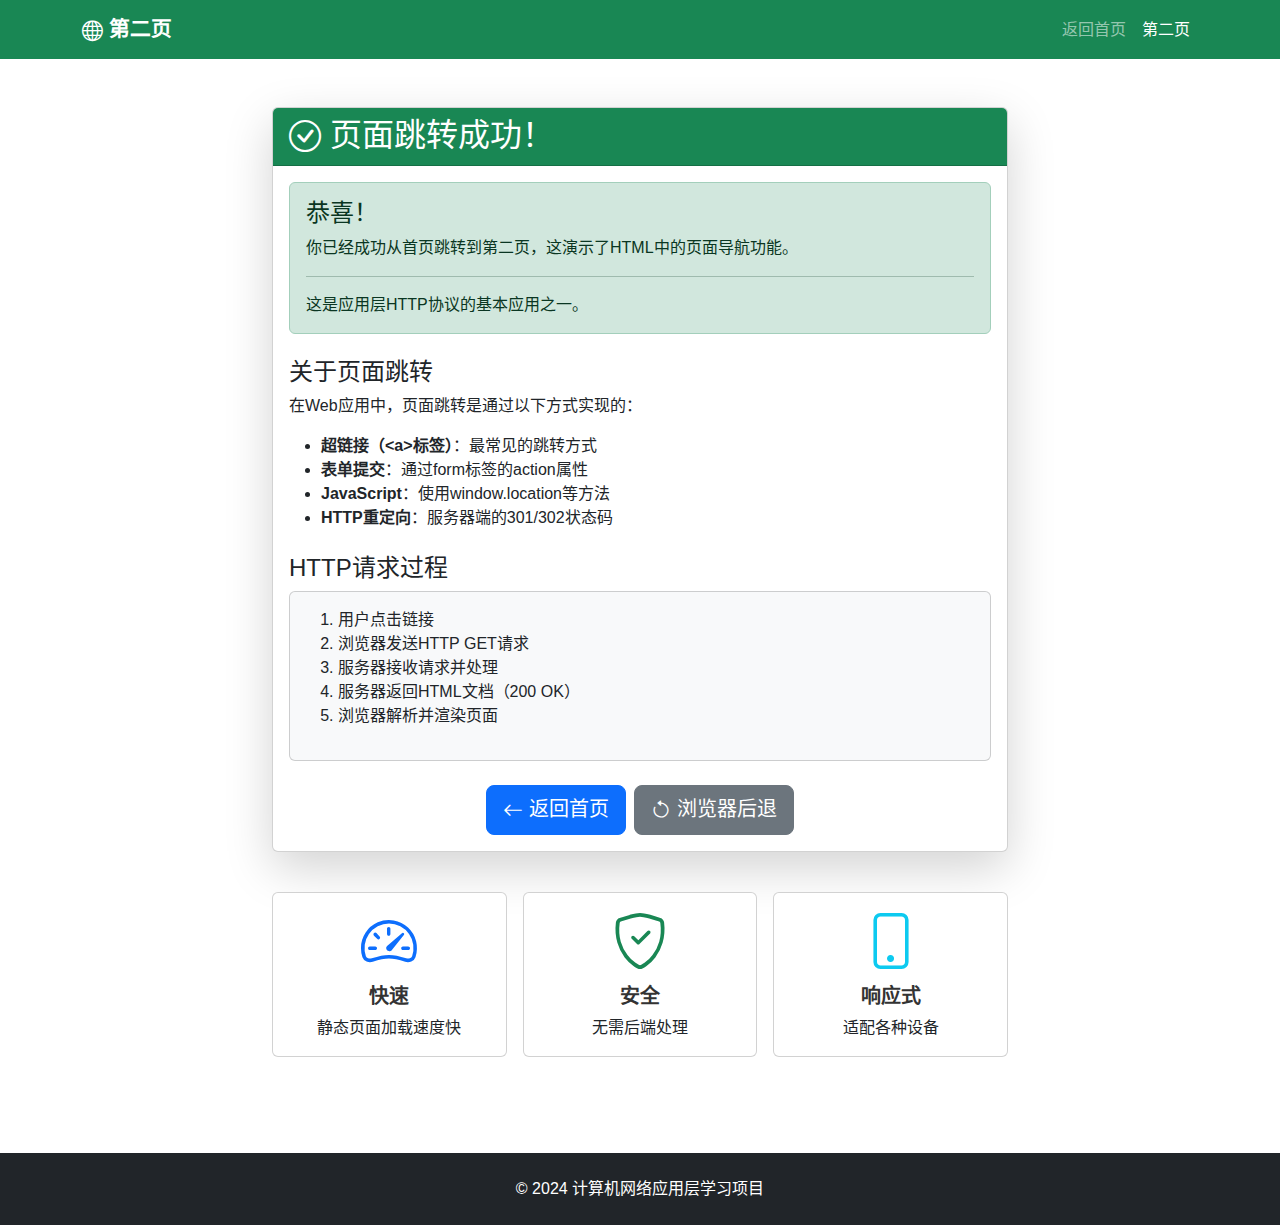
<file: page2.html>
<!DOCTYPE html>
<html lang="zh-CN">
<head>
    <meta charset="UTF-8">
    <meta name="viewport" content="width=device-width, initial-scale=1.0">
    <title>第二页 - 页面跳转演示</title>
    <link href="https://cdn.jsdelivr.net/npm/bootstrap@5.3.0/dist/css/bootstrap.min.css" rel="stylesheet">
    <link rel="stylesheet" href="https://cdn.jsdelivr.net/npm/bootstrap-icons@1.11.0/font/bootstrap-icons.css">
    <link rel="stylesheet" href="css/style.css">
</head>
<body>
    <!-- 导航栏 -->
    <nav class="navbar navbar-expand-lg navbar-dark bg-success">
        <div class="container">
            <a class="navbar-brand" href="#"><i class="bi bi-globe"></i> 第二页</a>
            <button class="navbar-toggler" type="button" data-bs-toggle="collapse" data-bs-target="#navbarNav">
                <span class="navbar-toggler-icon"></span>
            </button>
            <div class="collapse navbar-collapse" id="navbarNav">
                <ul class="navbar-nav ms-auto">
                    <li class="nav-item">
                        <a class="nav-link" href="index.html">返回首页</a>
                    </li>
                    <li class="nav-item">
                        <a class="nav-link active" href="page2.html">第二页</a>
                    </li>
                </ul>
            </div>
        </div>
    </nav>

    <!-- 主要内容 -->
    <div class="container my-5">
        <div class="row justify-content-center">
            <div class="col-lg-8">
                <div class="card shadow-lg">
                    <div class="card-header bg-success text-white">
                        <h2 class="mb-0"><i class="bi bi-check-circle"></i> 页面跳转成功！</h2>
                    </div>
                    <div class="card-body">
                        <div class="alert alert-success" role="alert">
                            <h4 class="alert-heading">恭喜！</h4>
                            <p>你已经成功从首页跳转到第二页，这演示了HTML中的页面导航功能。</p>
                            <hr>
                            <p class="mb-0">这是应用层HTTP协议的基本应用之一。</p>
                        </div>

                        <h4 class="mt-4">关于页面跳转</h4>
                        <p>在Web应用中，页面跳转是通过以下方式实现的：</p>
                        <ul>
                            <li><strong>超链接（&lt;a&gt;标签）</strong>：最常见的跳转方式</li>
                            <li><strong>表单提交</strong>：通过form标签的action属性</li>
                            <li><strong>JavaScript</strong>：使用window.location等方法</li>
                            <li><strong>HTTP重定向</strong>：服务器端的301/302状态码</li>
                        </ul>

                        <h4 class="mt-4">HTTP请求过程</h4>
                        <div class="card bg-light">
                            <div class="card-body">
                                <ol>
                                    <li>用户点击链接</li>
                                    <li>浏览器发送HTTP GET请求</li>
                                    <li>服务器接收请求并处理</li>
                                    <li>服务器返回HTML文档（200 OK）</li>
                                    <li>浏览器解析并渲染页面</li>
                                </ol>
                            </div>
                        </div>

                        <div class="d-grid gap-2 d-md-flex justify-content-md-center mt-4">
                            <a href="index.html" class="btn btn-primary btn-lg">
                                <i class="bi bi-arrow-left"></i> 返回首页
                            </a>
                            <a href="javascript:history.back()" class="btn btn-secondary btn-lg">
                                <i class="bi bi-arrow-counterclockwise"></i> 浏览器后退
                            </a>
                        </div>
                    </div>
                </div>

                <!-- 额外信息卡片 -->
                <div class="row mt-4 g-3">
                    <div class="col-md-4">
                        <div class="card text-center">
                            <div class="card-body">
                                <i class="bi bi-speedometer2 display-4 text-primary"></i>
                                <h5 class="card-title mt-2">快速</h5>
                                <p class="card-text">静态页面加载速度快</p>
                            </div>
                        </div>
                    </div>
                    <div class="col-md-4">
                        <div class="card text-center">
                            <div class="card-body">
                                <i class="bi bi-shield-check display-4 text-success"></i>
                                <h5 class="card-title mt-2">安全</h5>
                                <p class="card-text">无需后端处理</p>
                            </div>
                        </div>
                    </div>
                    <div class="col-md-4">
                        <div class="card text-center">
                            <div class="card-body">
                                <i class="bi bi-phone display-4 text-info"></i>
                                <h5 class="card-title mt-2">响应式</h5>
                                <p class="card-text">适配各种设备</p>
                            </div>
                        </div>
                    </div>
                </div>
            </div>
        </div>
    </div>

    <!-- 页脚 -->
    <footer class="bg-dark text-white text-center py-4 mt-5">
        <div class="container">
            <p class="mb-0">© 2024 计算机网络应用层学习项目</p>
        </div>
    </footer>

    <script src="https://cdn.jsdelivr.net/npm/bootstrap@5.3.0/dist/js/bootstrap.bundle.min.js"></script>
</body>
</html>
</file>
<file: css/style.css>
/* 自定义样式 */

/* 全局样式 */
body {
    font-family: 'Segoe UI', Tahoma, Geneva, Verdana, sans-serif;
    min-height: 100vh;
    display: flex;
    flex-direction: column;
}

main {
    flex: 1;
}

/* 渐变背景 */
.bg-gradient {
    background: linear-gradient(135deg, #667eea 0%, #764ba2 100%);
}

/* 卡片悬停效果 */
.card {
    transition: transform 0.3s ease, box-shadow 0.3s ease;
}

.card:hover {
    transform: translateY(-5px);
    box-shadow: 0 10px 20px rgba(0, 0, 0, 0.1);
}

/* 按钮样式增强 */
.btn {
    transition: all 0.3s ease;
}

.btn:hover {
    transform: scale(1.05);
}

/* 导航栏样式 */
.navbar-brand {
    font-weight: bold;
    font-size: 1.3rem;
}

/* 音视频控件样式 */
audio, video {
    border-radius: 8px;
    box-shadow: 0 4px 6px rgba(0, 0, 0, 0.1);
}

/* 表格样式 */
.table {
    border-radius: 8px;
    overflow: hidden;
}

/* 页脚固定在底部 */
footer {
    margin-top: auto;
}

/* 响应式调整 */
@media (max-width: 768px) {
    .display-4 {
        font-size: 2rem;
    }
    
    .lead {
        font-size: 1rem;
    }
}

/* 图标大小 */
.bi {
    vertical-align: middle;
}

/* 平滑滚动 */
html {
    scroll-behavior: smooth;
}

/* 链接样式 */
a {
    text-decoration: none;
}

a:hover {
    text-decoration: underline;
}

/* 卡片标题样式 */
.card-title {
    color: #333;
    font-weight: 600;
}

/* 阴影效果 */
.shadow-lg {
    box-shadow: 0 1rem 3rem rgba(0, 0, 0, 0.175) !important;
}
</file>
